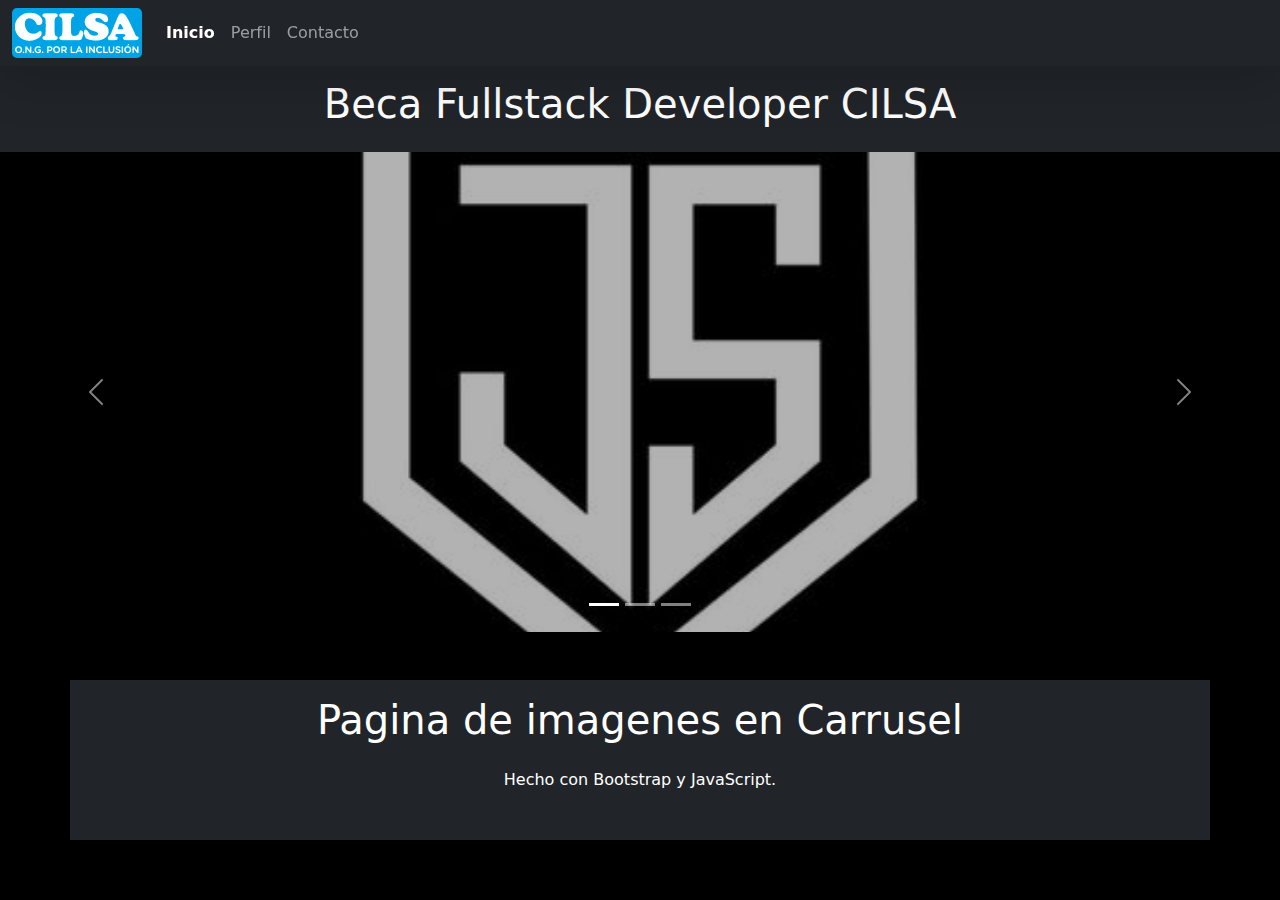
<file: index.html>
<!DOCTYPE html>
<html lang="es">
  <head>
    <meta charset="UTF-8" />
    <meta name="viewport" content="width=device-width, initial-scale=1.0" />
    <link
      href="https://cdn.jsdelivr.net/npm/bootstrap@5.3.3/dist/css/bootstrap.min.css"
      rel="stylesheet"
      integrity="sha384-QWTKZyjpPEjISv5WaRU9OFeRpok6YctnYmDr5pNlyT2bRjXh0JMhjY6hW+ALEwIH"
      crossorigin="anonymous"
    />
    <link rel="stylesheet" href="css/stylesforall.css" />
    <link rel="stylesheet" href="css/stylesIndex.css" />
    <link
      rel="shortcut icon"
      href="sources/img/favicon.png"
      type="image/x-icon"
    />
    <title>Inicio</title>
  </head>
  <body>
    <header>
      <nav
        class="navbar navbar-expand-lg bg-dark fixed-top shadow-lg"
        data-bs-theme="dark"
      >
        <div class="container-fluid">
          <button class="navbar-toggler"type="button"data-bs-toggle="collapse"data-bs-target="#navbarNav"aria-controls="navbarNav"aria-expanded="false"aria-label="Toggle navigation">
            <span class="navbar-toggler-icon"></span>
          </button>
          <a class="navbar-brand d-none d-md-flex align-items-center p-0" href="index.html">
            <img class="logo"src="sources/img/logo_cilsa_ong-fondo-celeste.jpg"alt="Logo CILSA"/>
          </a>
          <div class="collapse navbar-collapse" id="navbarNav">
            <ul class="navbar-nav me-auto mb-2 mb-lg-0">
              <li class="nav-item">
                <a class="nav-link active" aria-current="page" href="index.html">Inicio</a>
              </li>
              <li class="nav-item">
                <a class="nav-link" href="pages/profiles.html">Perfil</a>
              </li>
              <li class="nav-item">
                <a class="nav-link" href="pages/contact.html">Contacto</a>
              </li>
            </ul>
          </div>
        </div>
      </nav>
    </header>
    <div class="container-fluid bg-dark mt-5 py-3">
      <div class="row">
        <div class="col-12 mt-3">
          <h1 class="text-center text-white">Beca Fullstack Developer CILSA</h1>
        </div>
      </div>
    </div>
    <div id="carouselIndicators"class="carousel slide"data-bs-ride="carousel"data-bs-interval="8000">
      <div class="carousel-indicators">
        <button type="button"data-bs-target="#carouselIndicators"data-bs-slide-to="0"class="active"aria-current="true"aria-label="Slide 1"></button>
        <button type="button" data-bs-target="#carouselIndicators" data-bs-slide-to="1" aria-label="Slide 2"></button>
        <button type="button"data-bs-target="#carouselIndicators"data-bs-slide-to="2"aria-label="Slide 3"></button>
      </div>
      <div class="carousel-inner">
        <div class="carousel-item active c-item">
          <img src="sources/img/JS.jpg"class="d-block w-100 c-img"alt="JavaScript"/>
        </div>
        <div class="carousel-item c-item">
          <img src="sources/img/Mundo01.jpg"class="d-block w-100 c-img" alt="Código MyDesktop Wallpaper"/>
        </div>
        <div class="carousel-item c-item">
          <img src="sources/img/IMG-3.jpg"class="d-block w-100 c-img"alt="Mapa en código binario"/>
        </div>
      </div>
      <button class="carousel-control-prev"type="button"data-bs-target="#carouselIndicators"data-bs-slide="prev">
        <span class="carousel-control-prev-icon" aria-hidden="true"></span>
        <span class="visually-hidden">Previous</span>
      </button>
      <button class="carousel-control-next"type="button"data-bs-target="#carouselIndicators"data-bs-slide="next">
        <span class="carousel-control-next-icon" aria-hidden="true"></span>
        <span class="visually-hidden">Next</span>
      </button>
    </div>
    <div class="container-lg bg-dark mt-5 mb-5 p-3">
      <div class="row">
        <div class="col-12">
          <h2 class="h1 text-center text-white">Pagina de imagenes en Carrusel</h2>
          <p class="text-center text-white pt-3 pb-3">
            Hecho con Bootstrap y JavaScript.
          </p>
        </div>
      </div>
    </div>

    <script
      src="https://cdn.jsdelivr.net/npm/bootstrap@5.3.3/dist/js/bootstrap.bundle.min.js"
      integrity="sha384-YvpcrYf0tY3lHB60NNkmXc5s9fDVZLESaAA55NDzOxhy9GkcIdslK1eN7N6jIeHz"
      crossorigin="anonymous"
    ></script>
  </body>
</html>
</file>
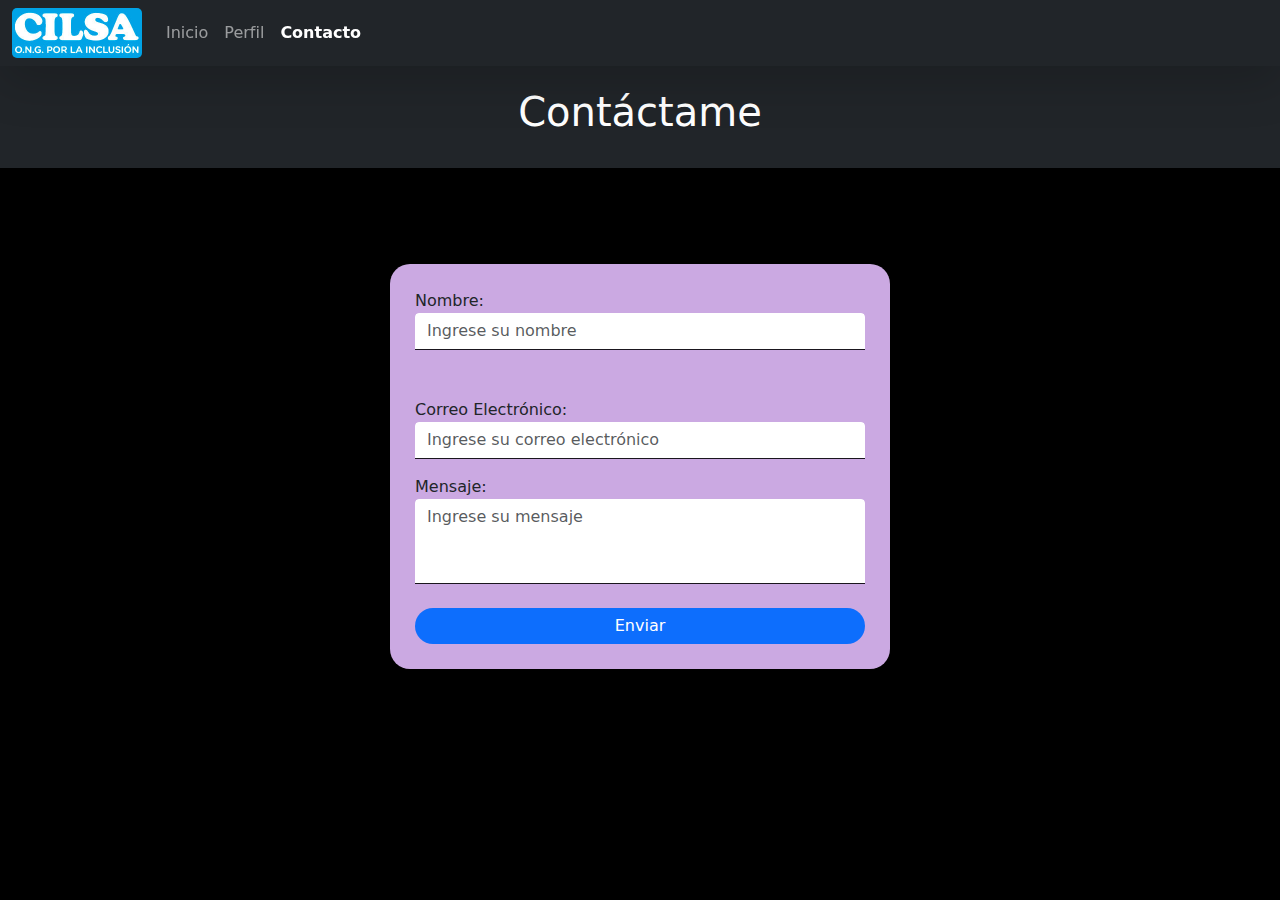
<file: pages/contact.html>
<!DOCTYPE html>
<html lang="es">
  <head>
    <meta charset="UTF-8" />
    <meta name="viewport" content="width=device-width, initial-scale=1.0" />
    <link
      href="https://cdn.jsdelivr.net/npm/bootstrap@5.3.3/dist/css/bootstrap.min.css"
      rel="stylesheet"
      integrity="sha384-QWTKZyjpPEjISv5WaRU9OFeRpok6YctnYmDr5pNlyT2bRjXh0JMhjY6hW+ALEwIH"
      crossorigin="anonymous"
    />
    <link rel="stylesheet" href="../css/stylesforall.css" />
    <link rel="stylesheet" href="../css/stylesContact.css" />
    <link
      rel="shortcut icon"
      href="../sources/img/favicon.png"
      type="image/x-icon"
    />
    <title>Contacto</title>
  </head>
  <body>
    <header>
      <nav
        class="navbar navbar-expand-lg bg-dark fixed-top shadow-lg"
        data-bs-theme="dark"
      >
        <div class="container-fluid">
          <button class="navbar-toggler"type="button"data-bs-toggle="collapse"data-bs-target="#navbarNav"aria-controls="navbarNav"aria-expanded="false"aria-label="Toggle navigation">
           <span class="navbar-toggler-icon"></span>
          </button>
          <a class="navbar-brand d-none d-md-flex align-items-center p-0"href="../index.html">
            <img class="logo"src="../sources/img/logo_cilsa_ong-fondo-celeste.jpg"alt="Logo CILSA"/>
          </a>
          <div class="collapse navbar-collapse" id="navbarNav">
            <ul class="navbar-nav">
              <li class="nav-item">
                <a class="nav-link" href="../index.html">Inicio</a>
              </li>
              <li class="nav-item">
                <a class="nav-link" href="profiles.html">Perfil</a>
              </li>
              <li class="nav-item">
                <a
                  class="nav-link active"
                  aria-current="page"
                  href="contact.html"
                  >Contacto</a
                >
              </li>
            </ul>
          </div>
        </div>
      </nav>
    </header>
    <div class="container-fluid bg-dark mt-5">
      <div class="container-fluid bg-blue mt-5 py-4">
        <h1 class="text-center text-white mt-3">Contáctame</h1>
      </div>
    </div>
    <div class="container-fluid py-5">
      <form class="mx-auto mt-5 needs-validation" novalidate>
        <div class="form-group mb-3">
          <label for="nombre">Nombre:</label>
          <input
            type="text"
            class="form-control"
            id="nombre"
            placeholder="Ingrese su nombre"
            required
          />
          <div class="valid-feedback">Bien!</div>
          <div class="invalid-feedback">Por favor, complete este campo.</div>
        </div>
        <div class="form-group mb-3 mt-5">
          <label for="email">Correo Electrónico:</label>
          <input
            type="email"
            class="form-control"
            id="email"
            placeholder="Ingrese su correo electrónico"
            required
          />
          <div class="valid-feedback">Bien!</div>
          <div class="invalid-feedback">Por favor, complete este campo.</div>
        </div>
        <div class="form-group">
          <label for="mensaje">Mensaje:</label>
          <textarea
            class="form-control"
            id="mensaje"
            rows="3"
            placeholder="Ingrese su mensaje"
            style="resize: none"
            required
          ></textarea>
          <div class="valid-feedback">Bien!</div>
          <div class="invalid-feedback">Por favor, complete este campo.</div>
        </div>
        <button type="submit" class="btn btn-primary mt-4">Enviar</button>
      </form>
    </div>

    <script
      src="https://cdn.jsdelivr.net/npm/bootstrap@5.3.3/dist/js/bootstrap.bundle.min.js"
      integrity="sha384-YvpcrYf0tY3lHB60NNkmXc5s9fDVZLESaAA55NDzOxhy9GkcIdslK1eN7N6jIeHz"
      crossorigin="anonymous"
    ></script>
    <script>
      (() => {
        "use strict";
        const forms = document.querySelectorAll(".needs-validation");

        // Loop over them and prevent submission
        Array.from(forms).forEach((form) => {
          form.addEventListener(
            "submit",
            (event) => {
              if (!form.checkValidity()) {
                event.preventDefault();
                event.stopPropagation();
              }

              form.classList.add("was-validated");
            },
            false
          );
        });
      })();
    </script>
  </body>
</html>
</file>
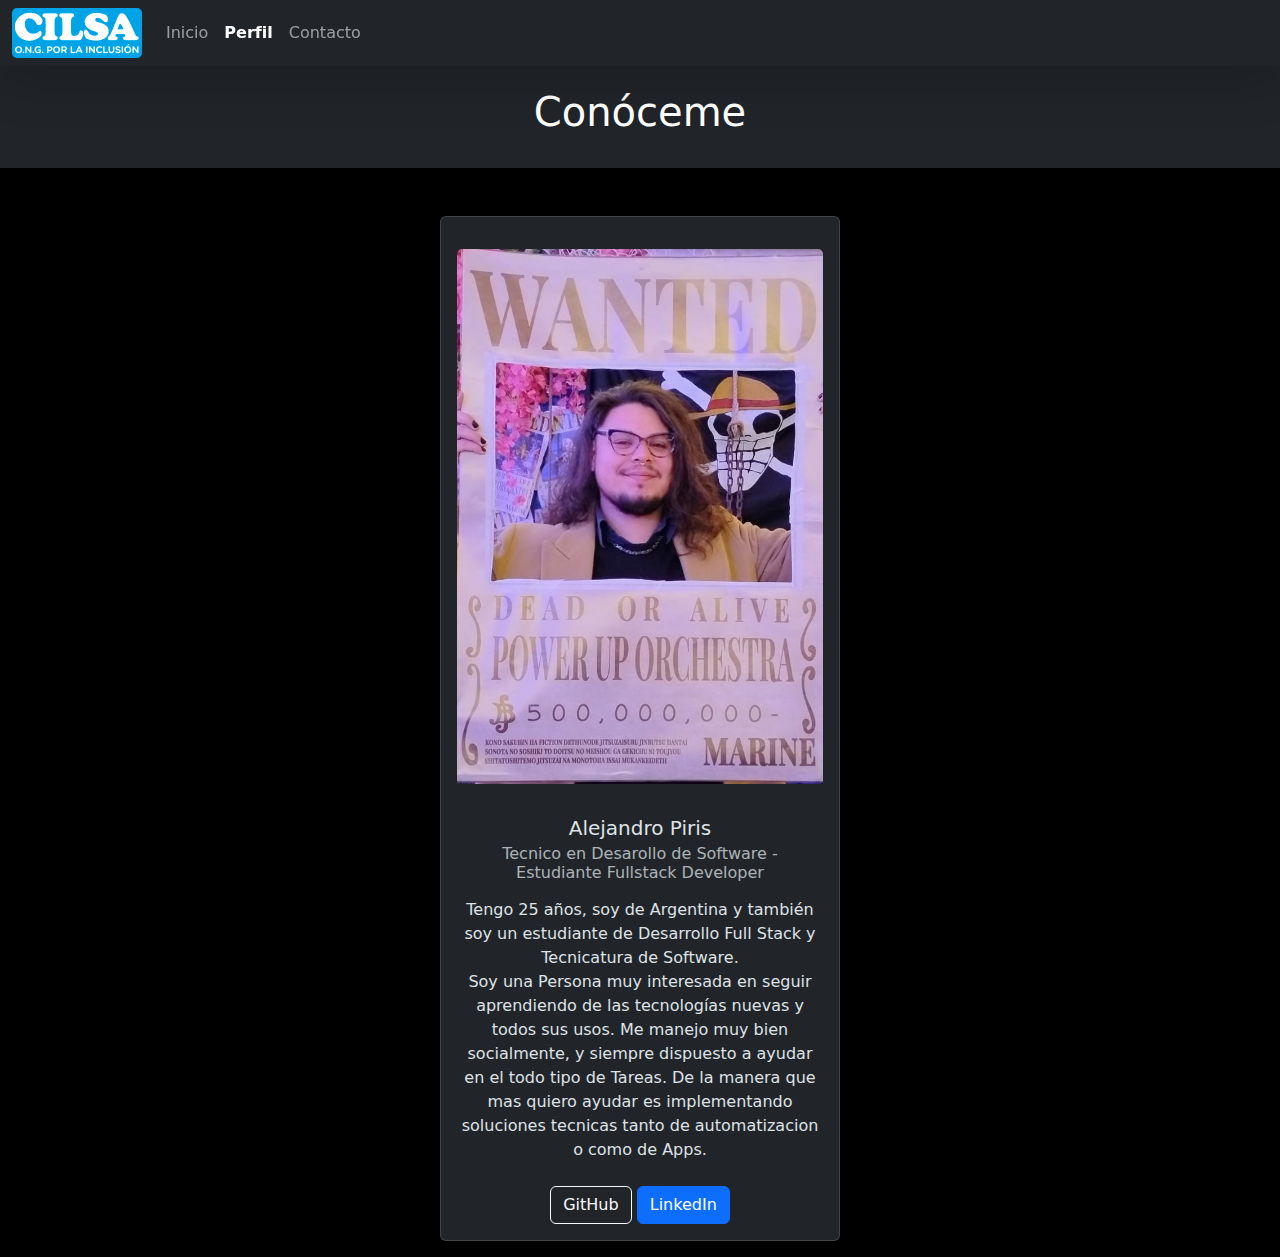
<file: pages/profiles.html>
<!DOCTYPE html>
<html lang="es">
  <head>
    <meta charset="UTF-8" />
    <meta name="viewport" content="width=device-width, initial-scale=1.0" />
    <link
      href="https://cdn.jsdelivr.net/npm/bootstrap@5.3.3/dist/css/bootstrap.min.css"
      rel="stylesheet"
      integrity="sha384-QWTKZyjpPEjISv5WaRU9OFeRpok6YctnYmDr5pNlyT2bRjXh0JMhjY6hW+ALEwIH"
      crossorigin="anonymous"
    />
    <link rel="stylesheet" href="../css/stylesforall.css" />
    <link
      rel="shortcut icon"
      href="../sources/img/favicon.png"
      type="image/x-icon"
    />
    <title>Perfil</title>
  </head>
  <body>
    <header>
      <nav
        class="navbar navbar-expand-lg bg-dark fixed-top shadow-lg"
        data-bs-theme="dark"
      >
        <div class="container-fluid">
          <button class="navbar-toggler"type="button"data-bs-toggle="collapse"data-bs-target="#navbarNav"aria-controls="navbarNav"aria-expanded="false"aria-label="Toggle navigation">
            <span class="navbar-toggler-icon"></span>
          </button>
          <a class="navbar-brand d-none d-md-flex align-items-center p-0"href="../index.html">
            <img
              class="logo"
              src="../sources/img/logo_cilsa_ong-fondo-celeste.jpg"
              alt="Logo CILSA"
            />
          </a>
          <div class="collapse navbar-collapse" id="navbarNav">
            <ul class="navbar-nav">
              <li class="nav-item">
                <a class="nav-link" href="../index.html">Inicio</a>
              </li>
              <li class="nav-item">
                <a
                  class="nav-link active"
                  aria-current="page"
                  href="profiles.html"
                  >Perfil</a
                >
              </li>
              <li class="nav-item">
                <a class="nav-link" href="contact.html">Contacto</a>
              </li>
            </ul>
          </div>
        </div>
      </nav>
    </header>
    <div class="container-fluid bg-dark mt-5">
      <div class="container-fluid bg-dark mt-5 py-4">
        <h1 class="text-center text-white mt-3">Conóceme</h1>
      </div>
    </div>
    <div class="container mt-5 d-flex justify-content-center">
      <div
        class="card text-center mb-3 shadow-lg"
        data-bs-theme="dark"
        style="width: 25rem"
      >
        <div class="card-body">
          <img
            src="../sources/img/Ale.jpg"
            class="card-img-top border-rounded mt-3 mb-3"
            alt="Alejandro Piris"
          />
          <h5 class="card-title mt-3">Alejandro Piris</h5>
          <h6 class="card-subtitle mb-2 text-muted">
            Tecnico en Desarollo de Software - Estudiante Fullstack Developer
          </h6>
          <p class="card-text mt-3 mb-4">
            Tengo 25 años, soy de Argentina y también soy un estudiante de
            Desarrollo Full Stack y Tecnicatura de Software.
            <br />
            Soy una Persona muy interesada en seguir aprendiendo de las tecnologías nuevas y todos sus usos.
            Me manejo muy bien socialmente, y siempre dispuesto a ayudar en el todo tipo de Tareas.
            De la manera que mas quiero ayudar es implementando soluciones tecnicas tanto de automatizacion o como de Apps.
          </p>
          <a
            href="https://github.com/AlePiris"
            target="_blank"
            class="btn btn-outline-light"
            >GitHub</a
          >
          <a
            href="https://www.linkedin.com/in/alejandro-piris-4aa20520b/"
            target="_blank"
            class="btn btn-primary"
            >LinkedIn</a
          >
        </div>
      </div>
    </div>
    <script
      src="https://cdn.jsdelivr.net/npm/bootstrap@5.3.3/dist/js/bootstrap.bundle.min.js"
      integrity="sha384-YvpcrYf0tY3lHB60NNkmXc5s9fDVZLESaAA55NDzOxhy9GkcIdslK1eN7N6jIeHz"
      crossorigin="anonymous"
    ></script>
  </body>
</html>
</file>
<file: css/stylesforall.css>
* {
  margin: 0;
  padding: 0;
  box-sizing: border-box;
}

/* Ancho y color de la barra */
::-webkit-scrollbar {
  width: 12px;
}

/* Fondo de la barra */
::-webkit-scrollbar-track {
  background: #25252555;
}

/* Color de la parte deslizante de la barra */
::-webkit-scrollbar-thumb {
  background: #000000;

  border-radius: 2px;
}

/* Efecto al pasar el mouse por encima */
::-webkit-scrollbar-thumb:hover {
  background: #009ec5;
}

body {
  background-color: #000000;
  opacity: 1;



  background-position: center;
}

/* Estilos para el navbar */
.logo {
  width: 100%;
  height: 50px;
  border-radius: 5px;
}

.active {
  font-weight: bold;
}
h1{
  color: white;
}
</file>
<file: css/stylesIndex.css>
.c-item {
  height: 480px;
}

.c-img {
  height: 100%;
  object-fit: cover;
  filter: brightness(0.7);
}
</file>
<file: css/stylesContact.css>
form {
  background-color: #cba9e2;
  padding: 25px;
  border-radius: 20px;
  margin: 10px;
  width: 50%; /* Ajusta el ancho a un 50% del contenedor */
  max-width: 500px; /* Establece un ancho máximo */
}

.btn-primary {
  width: 100%;
  border: none;
  border-radius: 50px;
}

.form-control {
  color: rgba(0, 0, 0, 0.87);
  border-bottom-color: rgba(0, 0, 0, 0.42);
  box-shadow: none !important;
  border: none;
  border-bottom: 1px solid;
  border-radius: 4px 4px 0 0;
}

@media screen and (min-width: 1440px) {
  form {
    width: 25%;
  }
}
</file>
